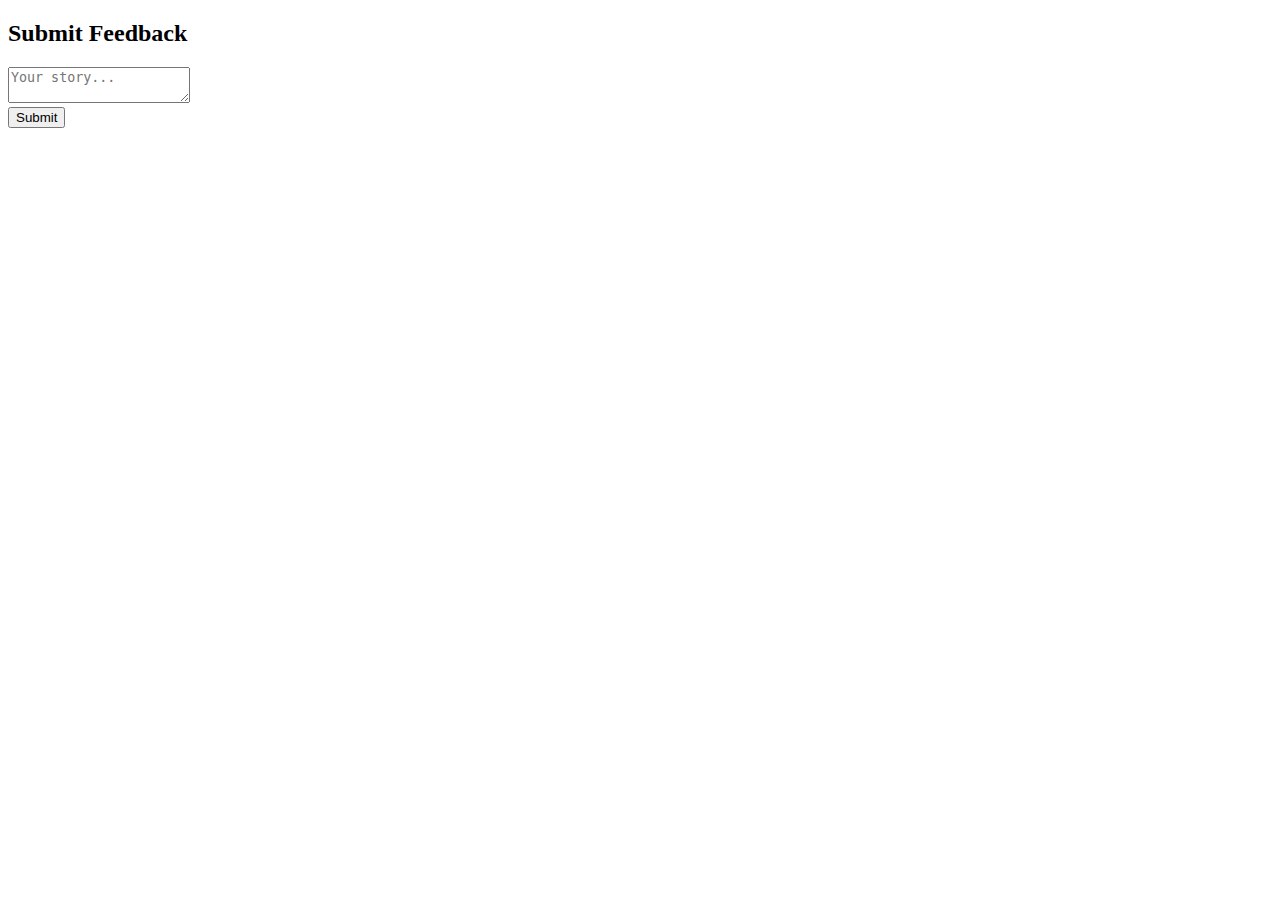
<file: callapi/feedback.html>
<!DOCTYPE html>
<html lang="en">
<head>
<meta charset="UTF-8">
<title>Submit Feedback</title>
</head>
<body>
<h2>Submit Feedback</h2>
<form id="feedbackForm">
  <textarea name="story" placeholder="Your story..." required></textarea><br>
  <button type="submit">Submit</button>
</form>
<div id="feedbackResult"></div>

<script>
document.getElementById("feedbackForm").addEventListener("submit", function(e) {
  e.preventDefault();
  const formData = new FormData(this);

  fetch("https://theanh-api.66ghz.com/api/submit_feedback.php", {
    method: "POST",
    body: formData,
    credentials: "include"
  })
  .then(res => res.json())
  .then(data => {
    document.getElementById("feedbackResult").innerText = data.message;
  })
  .catch(err => console.error(err));
});
</script>
</body>
</html>
</file>
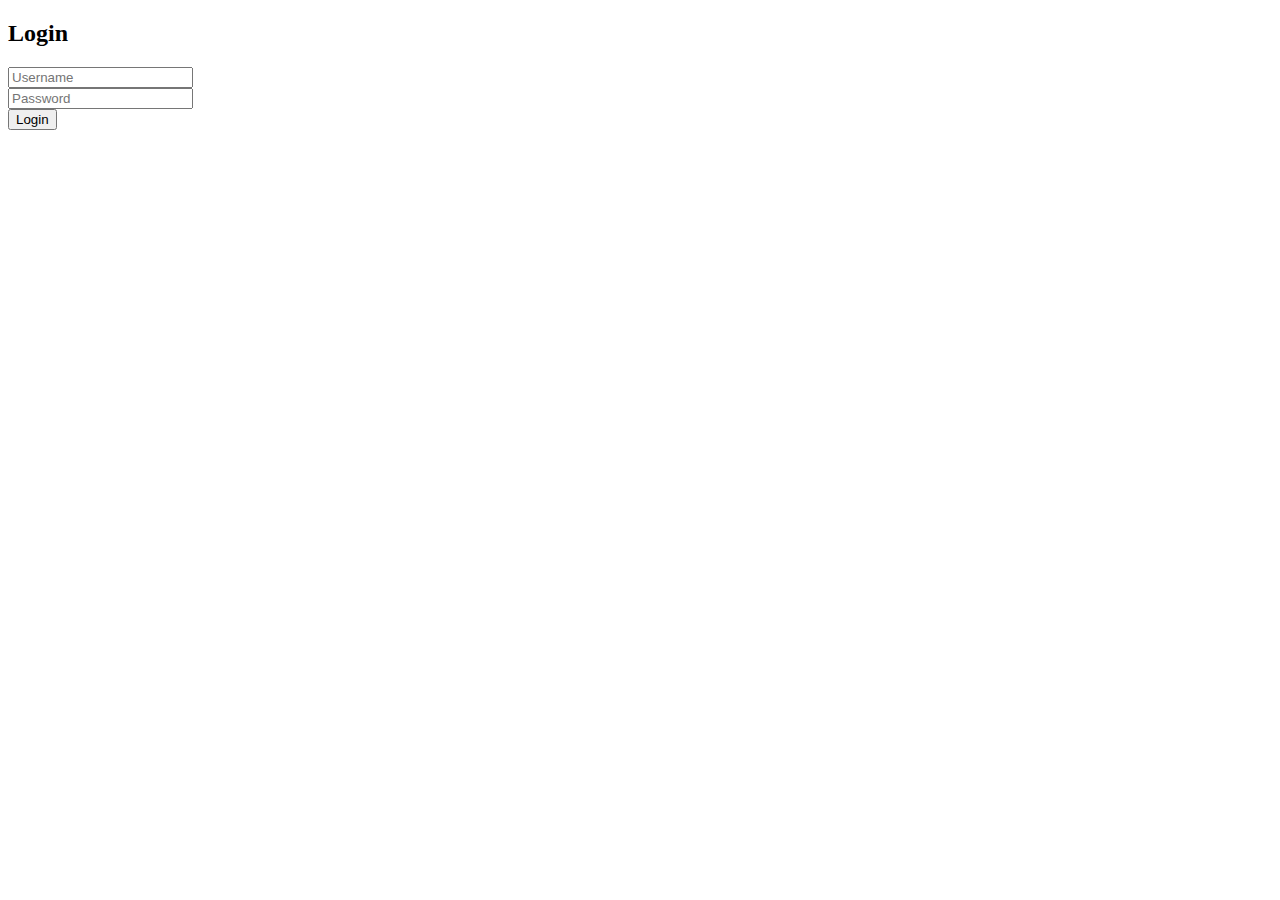
<file: callapi/login.html>
<!DOCTYPE html>
<html lang="en">
<head>
<meta charset="UTF-8">
<title>Login</title>
</head>
<body>
<h2>Login</h2>
<form id="loginForm">
  <input type="text" name="username" placeholder="Username" required><br>
  <input type="password" name="password" placeholder="Password" required><br>
  <button type="submit">Login</button>
</form>
<div id="loginResult"></div>

<script>
document.getElementById("loginForm").addEventListener("submit", function(e) {
  e.preventDefault();
  const formData = new FormData(this);

  fetch("https://theanh-api.66ghz.com/api/login.php", {
    method: "POST",
    body: formData,
    credentials: "include"
  })
  .then(res => res.json())
  .then(data => {
    document.getElementById("loginResult").innerText = data.message;
  })
  .catch(err => console.error(err));
});
</script>
</body>
</html>
</file>
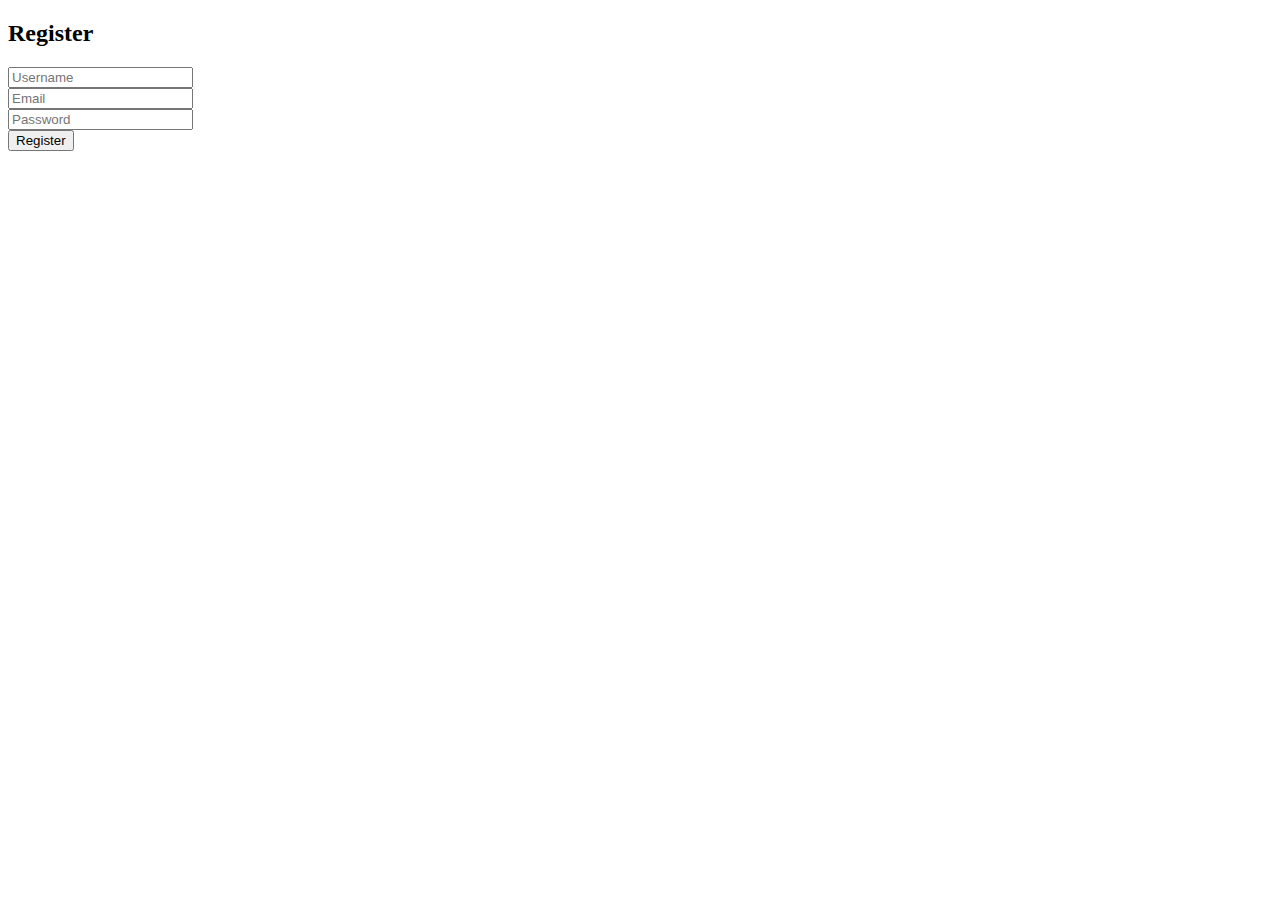
<file: callapi/register.html>
<!DOCTYPE html>
<html lang="en">
<head>
<meta charset="UTF-8">
<title>Register</title>
</head>
<body>
<h2>Register</h2>
<form id="registerForm">
  <input type="text" name="username" placeholder="Username" required><br>
  <input type="email" name="email" placeholder="Email" required><br>
  <input type="password" name="password" placeholder="Password" required><br>
  <button type="submit">Register</button>
</form>
<div id="registerResult"></div>

<script>
document.getElementById("registerForm").addEventListener("submit", function(e) {
  e.preventDefault();
  const formData = new FormData(this);

  fetch("http://theanh.wuaze.com/api/register.php", {
    method: "POST",
    body: formData
  })
  .then(res => res.json())
  .then(data => {
    document.getElementById("registerResult").innerText = data.message;
  })
  .catch(err => console.error(err));
});
</script>
</body>
</html>
</file>
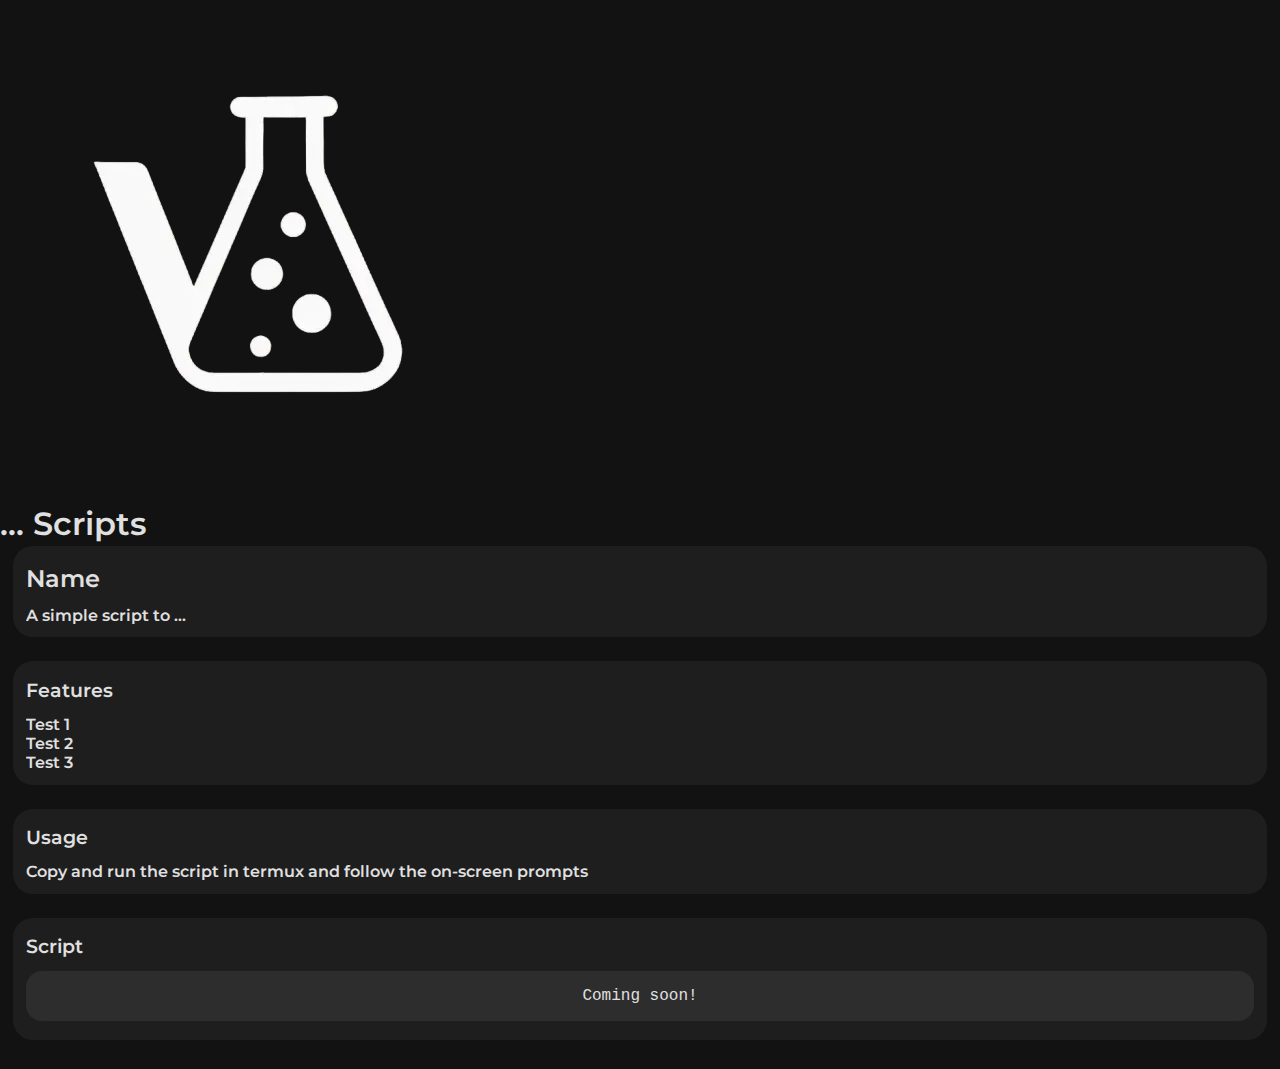
<file: projects/ampd.html>
<!DOCTYPE html>
<html lang="en">
<head>
   <meta charset="UTF-8">
   <meta name="viewport" content="width=device-width, initial-scale=1.0">
   <meta name="theme-color" content="#000000">

   <link rel="shortcut icon" href="../assets/imgs/favicon.ico" type="image/x-icon">
   <link rel="stylesheet" href="../css/main.css">

   <title>Theanh Lab</title>
</head>
<body>
  
   <div id="header">
      <img src="../assets/imgs/logo.webp" alt="logo">
      <h1>... Scripts</h1>
   </div>

   <main>
      <section id="intro">
         <h2>Name</h2>
         <p>A simple script to ...</p>
      </section>

      <section id="features">
         <h3>Features</h3>
         <ul>
            <li>Test 1</li>
            <li>Test 2</li>
            <li>Test 3</li>
        </ul>
      </section>

      <section id="usage">
         <h3>Usage</h3>
         <p>Copy and run the script in termux and follow the on-screen prompts</p>
      </section>

      <section class="script">
         <h3>Script</h3>
         <pre><code id="code-1">
         </code></pre>
      </section>
   </main>

   <script src="../js/copy-code.js"></script>
</body>
</html>
</file>
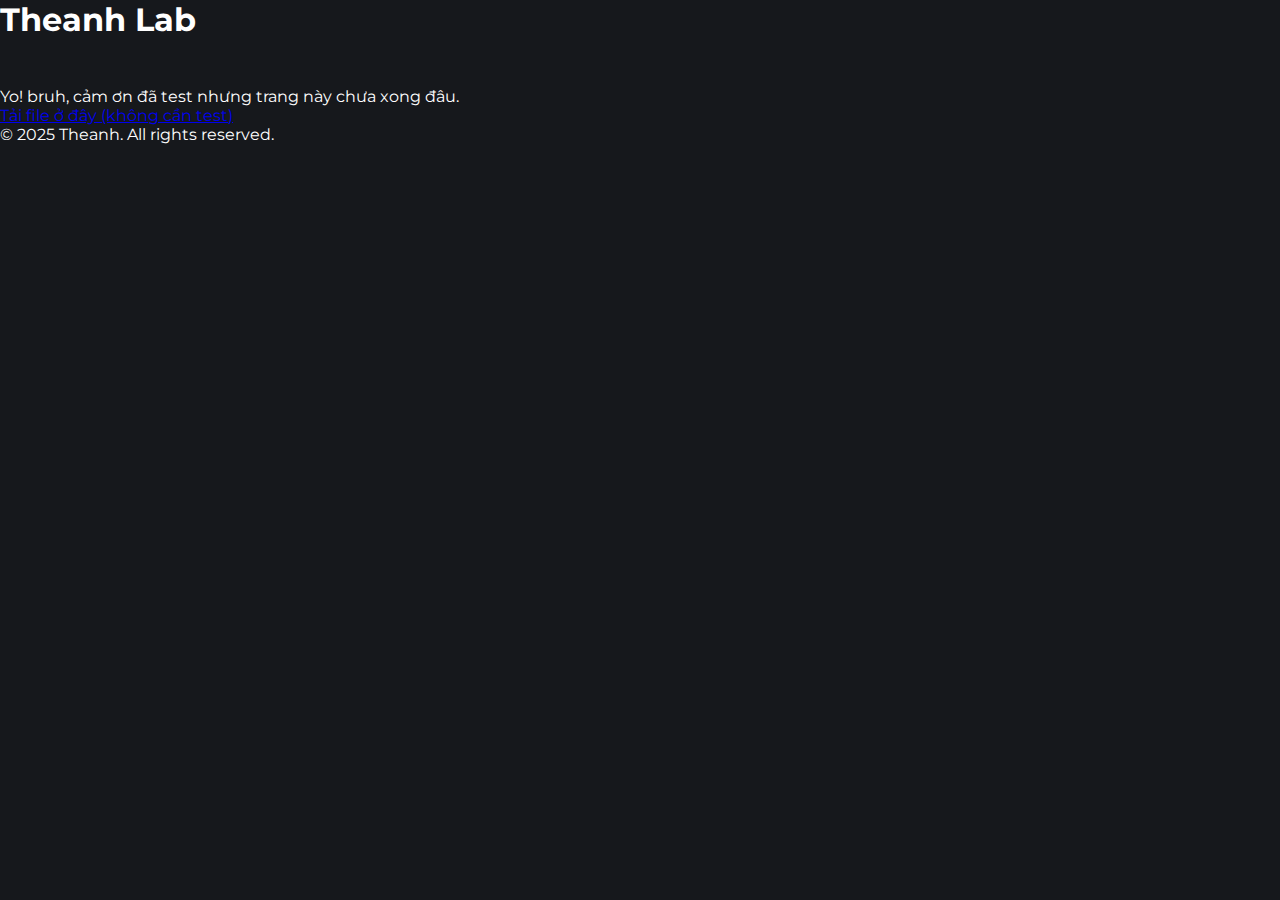
<file: projects/m4avnfix.html>
<html lang="en">
    <head>
        <meta charset="UTF-8">
        <meta name="viewport" content="width=device-width, initial-scale=1.0">
        <meta name="theme-color" content="#1e1e25">
        <meta name="description" content="A simple kalimba tab system.">

        <link rel="stylesheet" href="../assets/css/main.css">
        <title>Theanh Lab - m4aVNfix</title>
    </head>
<body>
    <a href="../index.html" style="all: unset; cursor: pointer; "><header><h1>Theanh Lab</h1></header></a>
    <nav></nav>

    <main>

    </main>
        <p>Yo! bruh, cảm ơn đã test nhưng trang này chưa xong đâu.</p>
        <a href="../dl/m4avnfix.sh" download>Tải file ở đây (không cần test)</a>
    <footer>
      <p>&copy; 2025 Theanh. All rights reserved.</p>
   </footer>
</body>
</html>
</file>
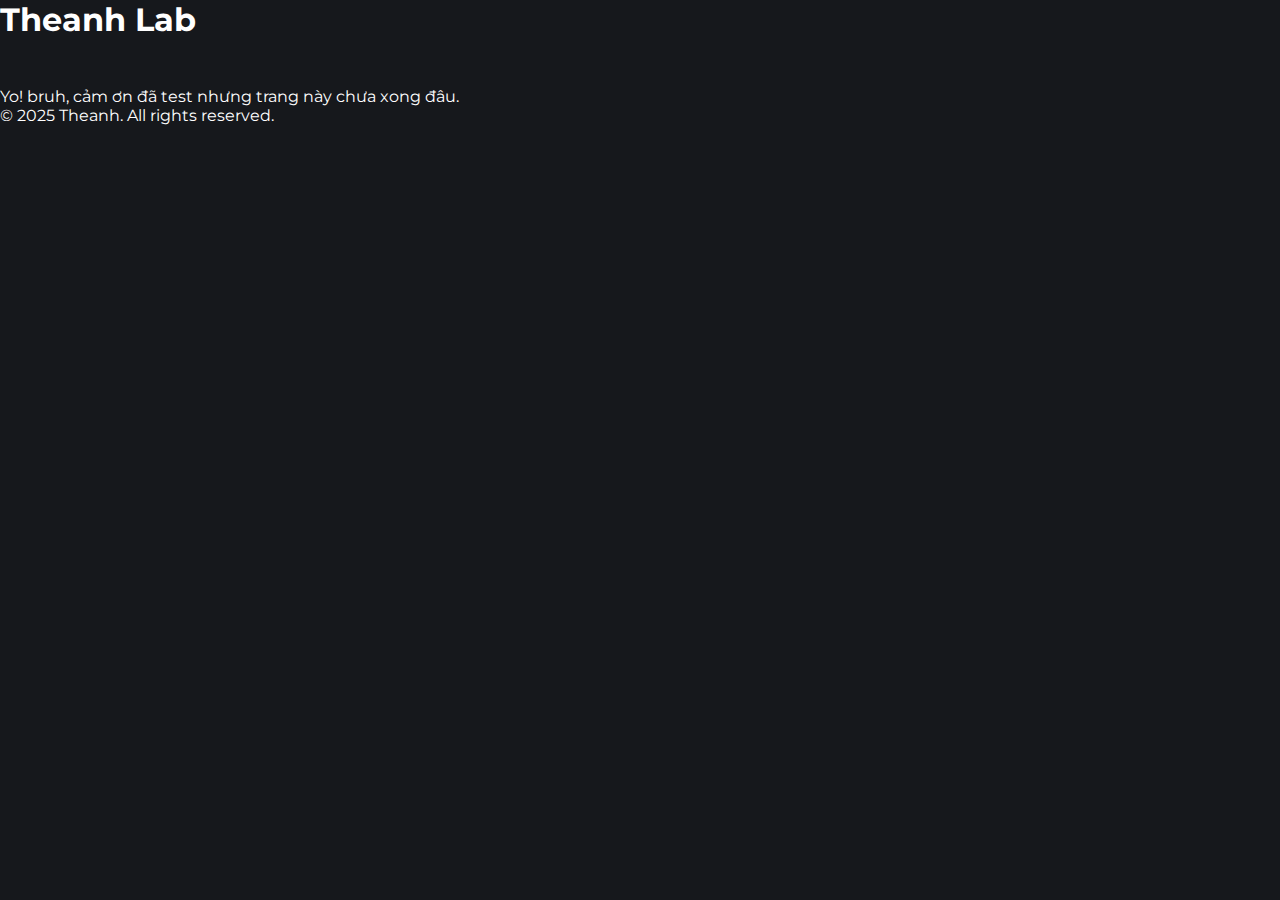
<file: projects/qtabs.html>
<html lang="en">
    <head>
        <meta charset="UTF-8">
        <meta name="viewport" content="width=device-width, initial-scale=1.0">
        <meta name="theme-color" content="#1e1e25">
        <meta name="description" content="A simple kalimba tab system.">

        <link rel="stylesheet" href="../assets/css/main.css">
        <title>Theanh Lab - Qtabs</title>
    </head>
<body>
    <a href="../index.html" style="all: unset; cursor: pointer; "><header><h1>Theanh Lab</h1></header></a>
    <nav></nav>

    <main>

    </main>
        <p>Yo! bruh, cảm ơn đã test nhưng trang này chưa xong đâu.</p>
    <footer>
      <p>&copy; 2025 Theanh. All rights reserved.</p>
   </footer>
</body>
</html>
</file>
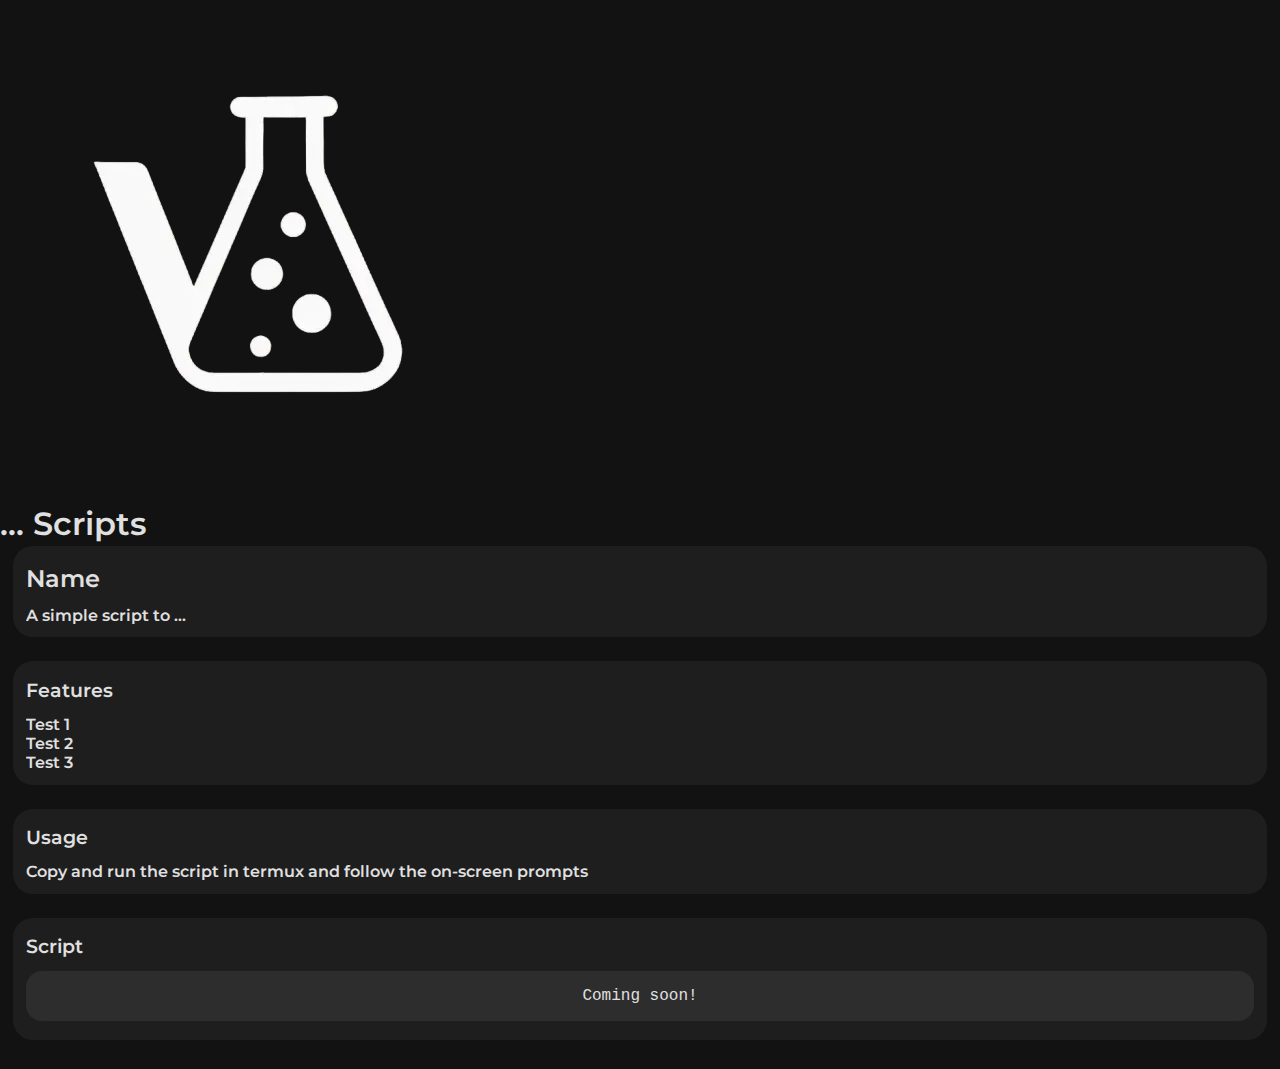
<file: projects/scritps-code.html>
<!DOCTYPE html>
<html lang="en">
<head>
   <meta charset="UTF-8">
   <meta name="viewport" content="width=device-width, initial-scale=1.0">
   <meta name="theme-color" content="#000000">

   <link rel="shortcut icon" href="../assets/imgs/favicon.ico" type="image/x-icon">
   <link rel="stylesheet" href="../css/main.css">

   <title>Theanh Lab</title>
</head>
<body>
  
   <div id="header">
      <img src="../assets/imgs/logo.webp" alt="logo">
      <h1>... Scripts</h1>
   </div>

   <main>
      <section id="intro">
         <h2>Name</h2>
         <p>A simple script to ...</p>
      </section>

      <section id="features">
         <h3>Features</h3>
         <ul>
            <li>Test 1</li>
            <li>Test 2</li>
            <li>Test 3</li>
        </ul>
      </section>

      <section id="usage">
         <h3>Usage</h3>
         <p>Copy and run the script in termux and follow the on-screen prompts</p>
      </section>

      <section class="script">
         <h3>Script</h3>
        <pre><code id="code-1">
        </code></pre>
      </section>
   </main>

   <script src="../js/copy-code.js"></script>
</body>
</html>
</file>
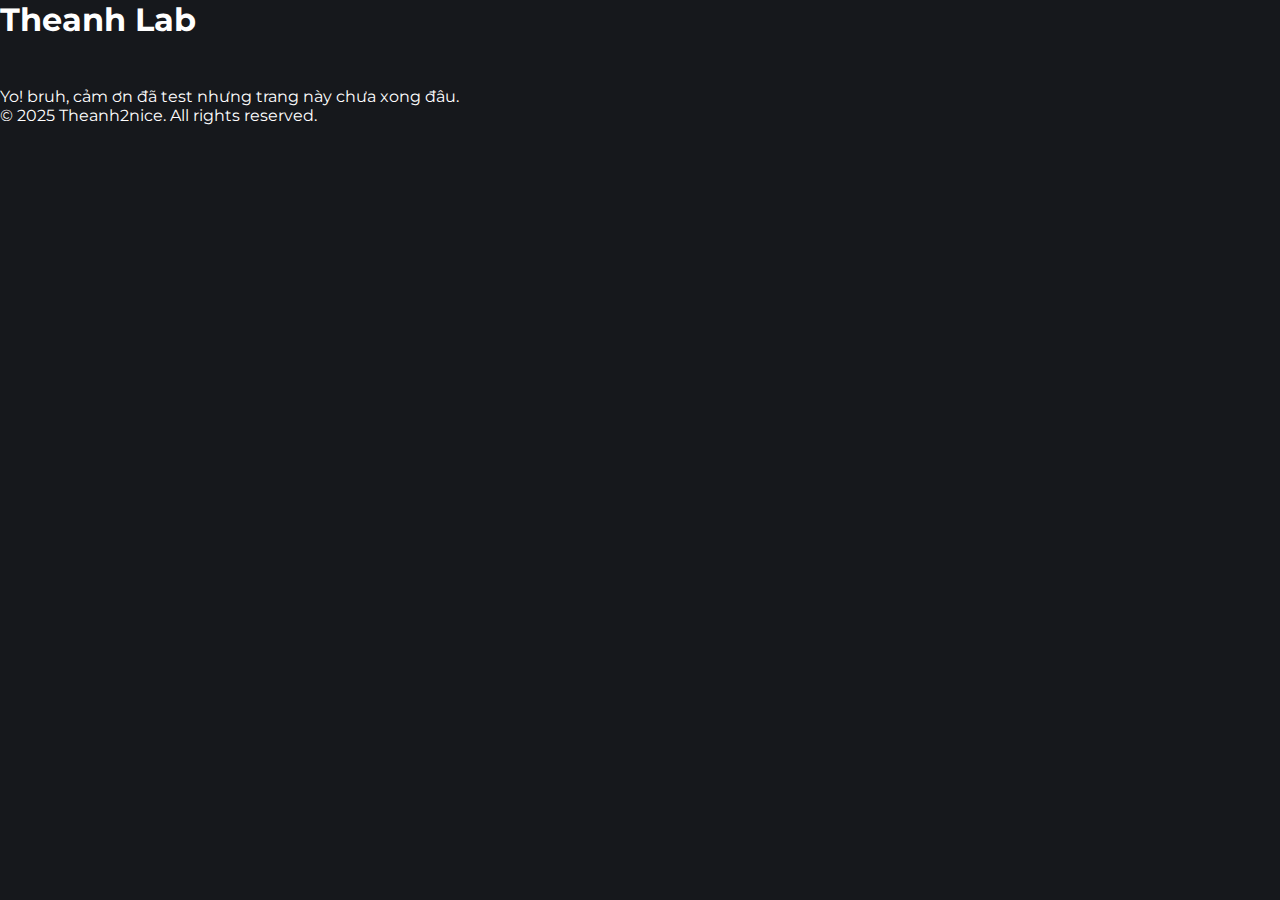
<file: projects/tab-sys.html>
<html lang="en">
    <head>
        <meta charset="UTF-8">
        <meta name="viewport" content="width=device-width, initial-scale=1.0">
        <meta name="theme-color" content="#1e1e25">
        <meta name="description" content="A simple kalimba tab system.">

        <link rel="stylesheet" href="../assets/css/main.css">
        <title>Theanh Lab - Qtabs</title>
    </head>
<body>
    <a href="../index.html" style="all: unset; cursor: pointer; "><header><h1>Theanh Lab</h1></header></a>
    <nav></nav>

    <main>

    </main>
        <p>Yo! bruh, cảm ơn đã test nhưng trang này chưa xong đâu.</p>
    <footer>
      <p>&copy; 2025 Theanh2nice. All rights reserved.</p>
   </footer>
</body>
</html>
</file>
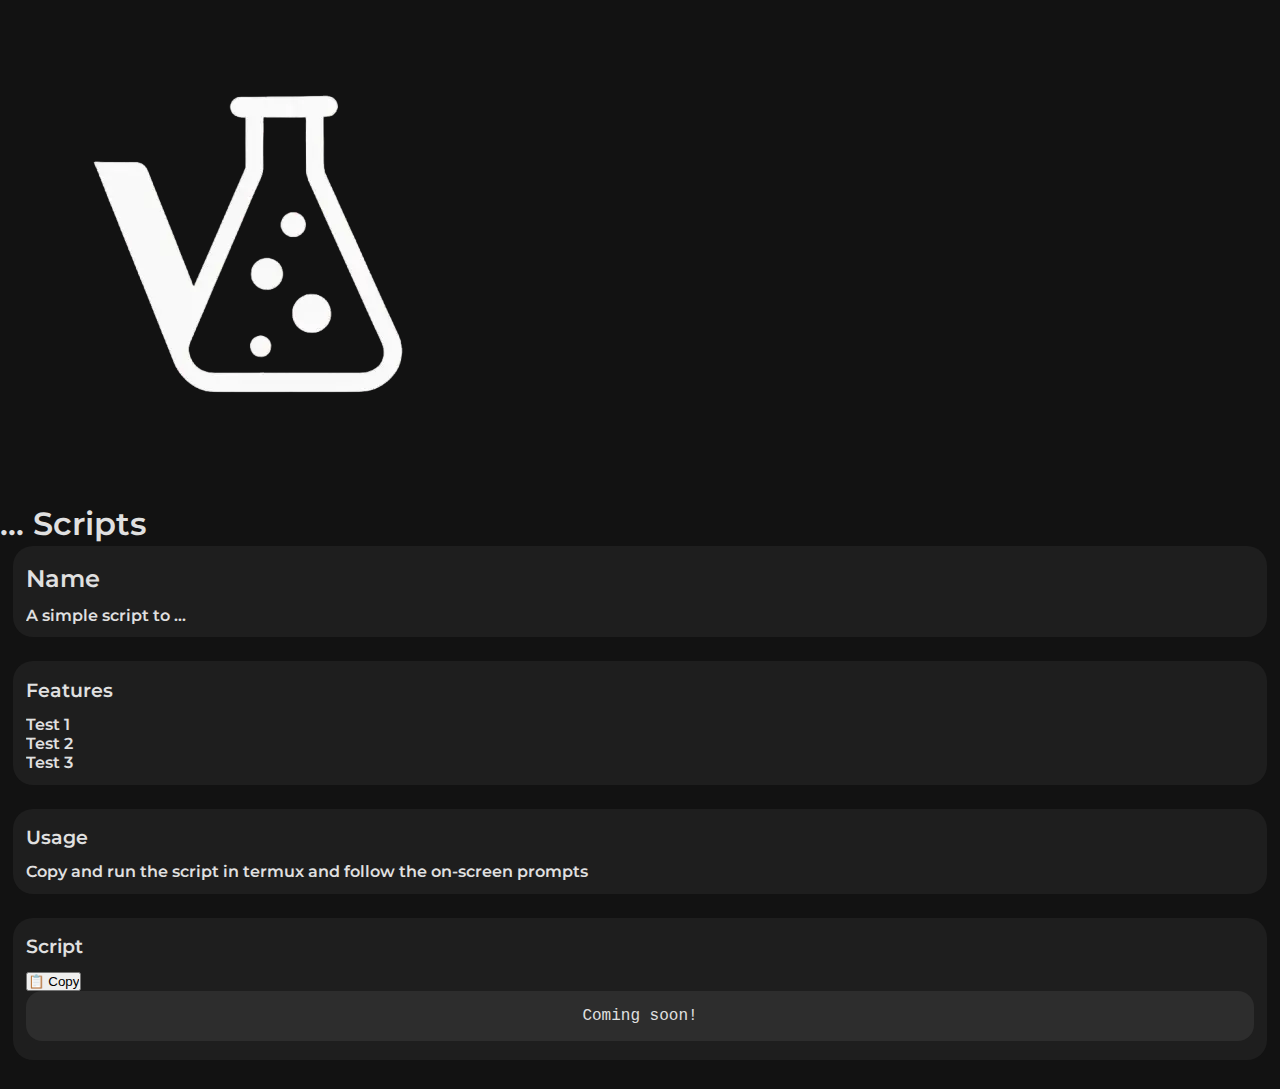
<file: projects/temp.html>
<!DOCTYPE html>
<html lang="en">
<head>
   <meta charset="UTF-8">
   <meta name="viewport" content="width=device-width, initial-scale=1.0">
   <meta name="theme-color" content="#000000">

   <link rel="shortcut icon" href="../assets/imgs/favicon.ico" type="image/x-icon">
   <link rel="stylesheet" href="../css/main.css">

   <title>Theanh Lab</title>
</head>
<body>
  
   <div id="header">
      <img src="../assets/imgs/logo.webp" alt="logo">
      <h1>... Scripts</h1>
   </div>

   <main>
      <section id="intro">
         <h2>Name</h2>
         <p>A simple script to ...</p>
      </section>

      <section id="features">
         <h3>Features</h3>
         <ul>
            <li>Test 1</li>
            <li>Test 2</li>
            <li>Test 3</li>
        </ul>
      </section>

      <section id="usage">
         <h3>Usage</h3>
         <p>Copy and run the script in termux and follow the on-screen prompts</p>
      </section>

      <section class="script">
        <div>
         <h3>Script</h3>
         <button class="copy-btn" data-target="#code-1">📋 Copy</button>
        </div>
        <pre><code id="code-1">
        </code></pre>
      </section>
   </main>

   <script src="../js/copy-code.js"></script>
</body>
</html>
</file>
<file: css/main.css>
/* #N - font-import */

@font-face {
    font-family: 'Montserrat';
    src: url('../assets/fnts/Montserrat/Montserrat-SemiBold.woff2')
    format('truetype');
    font-style: normal;
}

/* #0 - Setup */
:root {
    /* body */
    --bg: #121212;
    --fg: #e0e0e0;

    /* header & footer */
    --layout-bg: #1e1e1e;
    --layout-fg: #e0e0e0;

    --card: #1e1e1e;
    --h: #e0e0e0;

    --a: #4fc3f7;
    --a-hover: #ff0000;

    --code-bg: #2d2d2d;

}

* { /* html */
    -webkit-tap-highlight-color: transparent;
    scroll-behavior: smooth;
    box-sizing: border-box;
    overflow-x: hidden;
    padding: 0;
    margin: 0;
}

body {
    font-family: 'Montserrat', sans-serif;
    background-color: var(--bg);
    color: var(--fg);
}

section {
    background-color: var(--card);
    padding: 0.8rem;
    margin-bottom: 1.5rem;
    border-radius: 20px;
}

/* #0.1 - Header-text */
h2, h3 {
    color: var(--h);
    margin: 0.3rem 0 0.8rem;
}

/* #0.2 - link, button */

a {
    cursor: pointer;
    color: var(--a);
    color: #4fc3f7;
    text-decoration: none;
    position: relative;
    transition: color 0.3s;
}

a::after {
    content: "\2197"; /* mũi tên ↗ */
    margin-left: 5px;
}

a::before {
    content: '';
    position: absolute;
    left: 0;
    bottom: 0;
    height: 2px;
    width: 0;
    background: #29b6f6;
    transition: width 0.3s;
}

a:hover::before {
    width: 100%;
}

a:hover {
    color: #29b6f6;
}

/* #0.3 - list */


/* #1 - header, main, footer */
header {
    background-color: var(--layout-bg);
    color: var(--layout-fg);
    width: 100%;
    padding: 1rem 0.8rem;
    margin-bottom: 1.5rem;
    border-radius: 0 0 10% 10%;
    text-align: center;
}

header img {
    width: 6rem;
    height: auto;
}

main { margin: 0.2rem 0.8rem; }

footer{
    background-color: var(--layout-bg);
    color: var(--layout-fg);
    width: 100%;
    padding: 1rem 0 1rem;
    border-radius: 20px 20px 0 0;
    text-align: center;
    position: fixed;
    bottom: 0;
}


/* #2 - content */
pre { /* For projects */
    background-color: var(--code-bg);
    font-size: clamp(6px, 1.5vw, 16px);
    overflow-x: hidden;
    white-space: pre;
    width: 100%;
    padding: 0 1rem;
    margin-bottom: 0.4rem;
    border-radius: 16px;
}
</file>
<file: assets/css/main.css>
/* #N - font-import */

@import url('https://fonts.googleapis.com/css2?family=Montserrat:ital,wght@0,100..900;1,100..900&display=swap');

/* #0 - Setup */
:root {
    --background: #16181c;
    --foreground-all: #ffffff;

    --layout: #27292e;
    --high-light-layout: #34363c;

}

* { /* html */
    /* -webkit-tap-highlight-color: transparent; */
    scroll-behavior: smooth;
    box-sizing: border-box;
    padding: 0;
    margin: 0;
    font-family: 'Montserrat', sans-serif;
    font-optical-sizing: auto;
    font-style: normal;
}

html, body { overflow-x: hidden}

body {
    background-color: var(--background);
    color: var(--foreground-all);
}

.header-title{
    width: 25%;
    height: 4rem;
    background-color: var(--high-light-layout);
    position: relative;
    left: 0;
    top: 0;
    display: flex;
    align-items: center;
    padding: 1rem;
    border-radius: 0 0 15px 0;
    margin-bottom: 2rem;
}

.main-nav{
    width: 80%;
    height: 4rem;
    background-color: var(--layout);
    z-index: -1;
    position: fixed;
    right: 0;
    top: 0;
    display: flex;
    align-items: center;
    padding: 1rem 1rem 1rem 3rem;
    border-radius: 0 0 15px 0;
    margin-bottom: 2rem;
}

main{
    padding-left: 2rem;
    padding-right: 2rem;
    padding-bottom: 3rem;
}

section {
    background-color: var(--layout);
    padding: 1rem;
    border-radius: 15px;
}

/* 
footer{
} */


/* #1 - Main layout */
</file>
